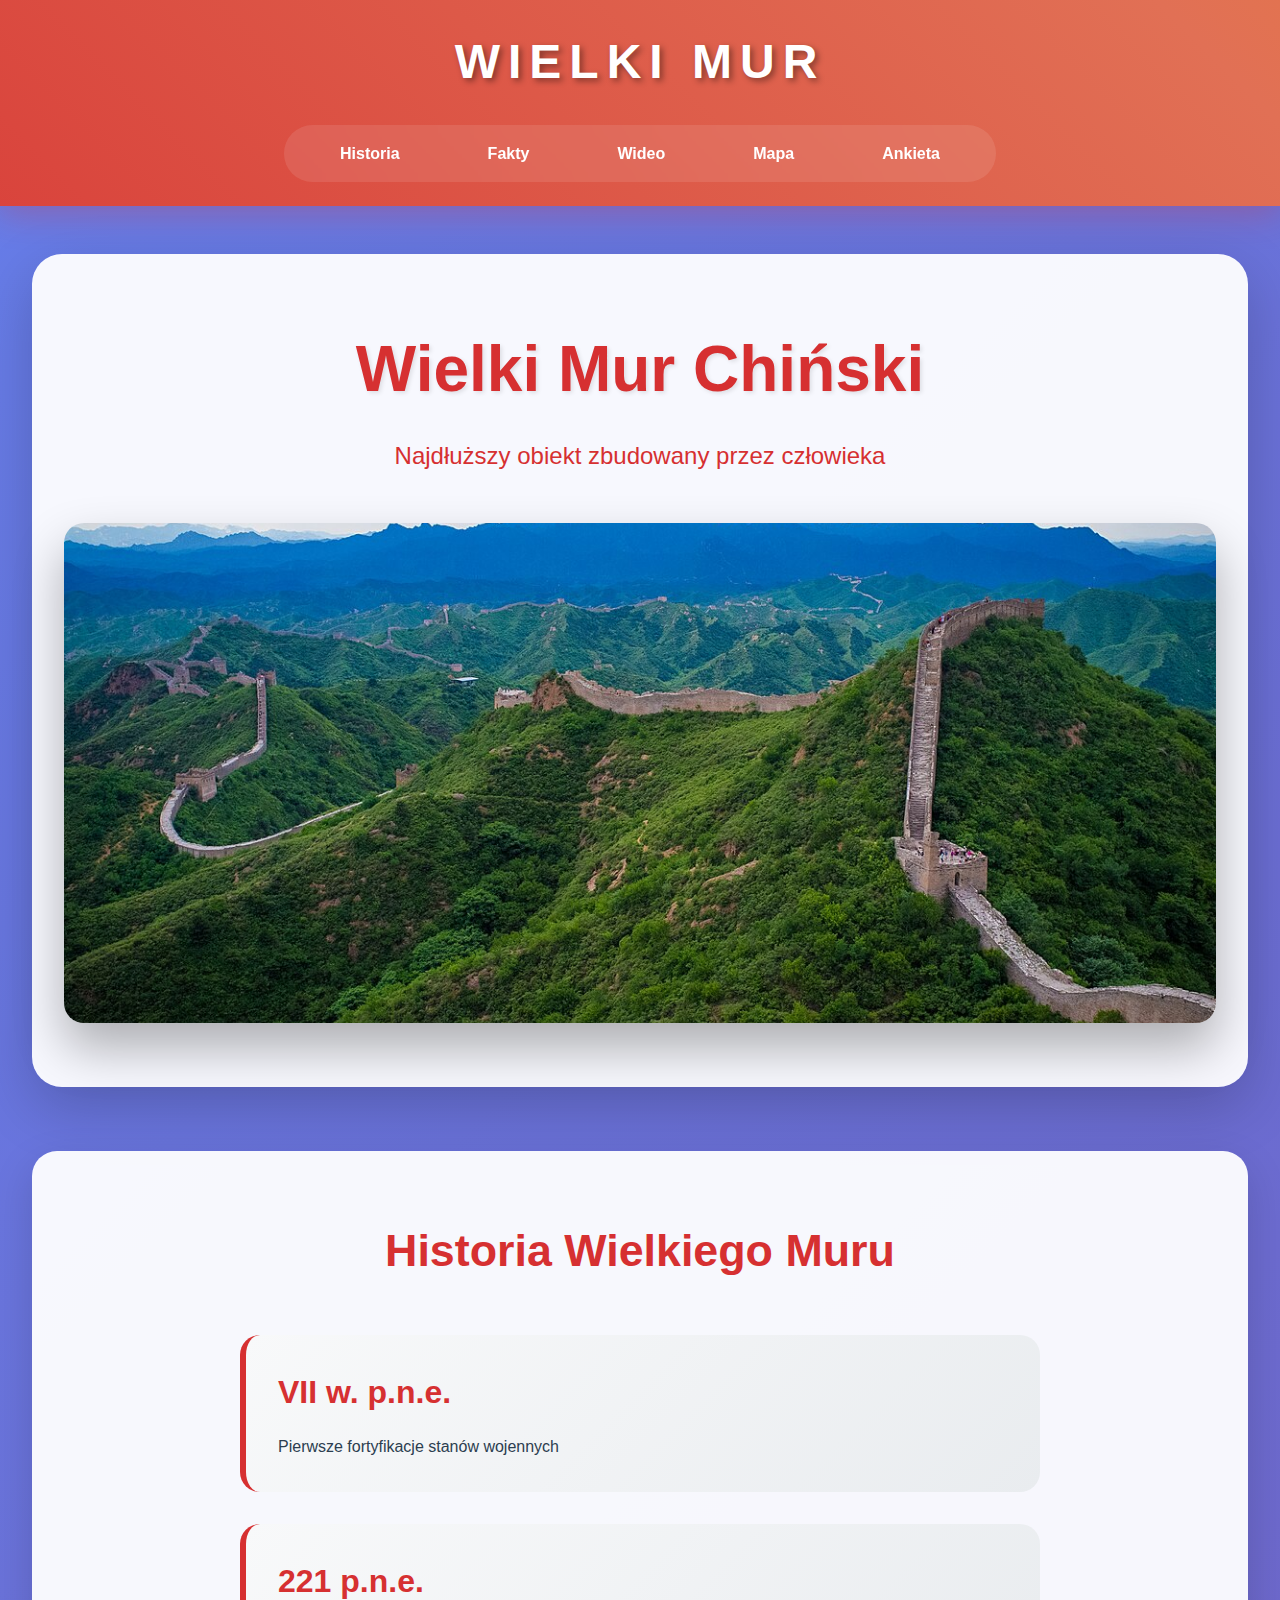
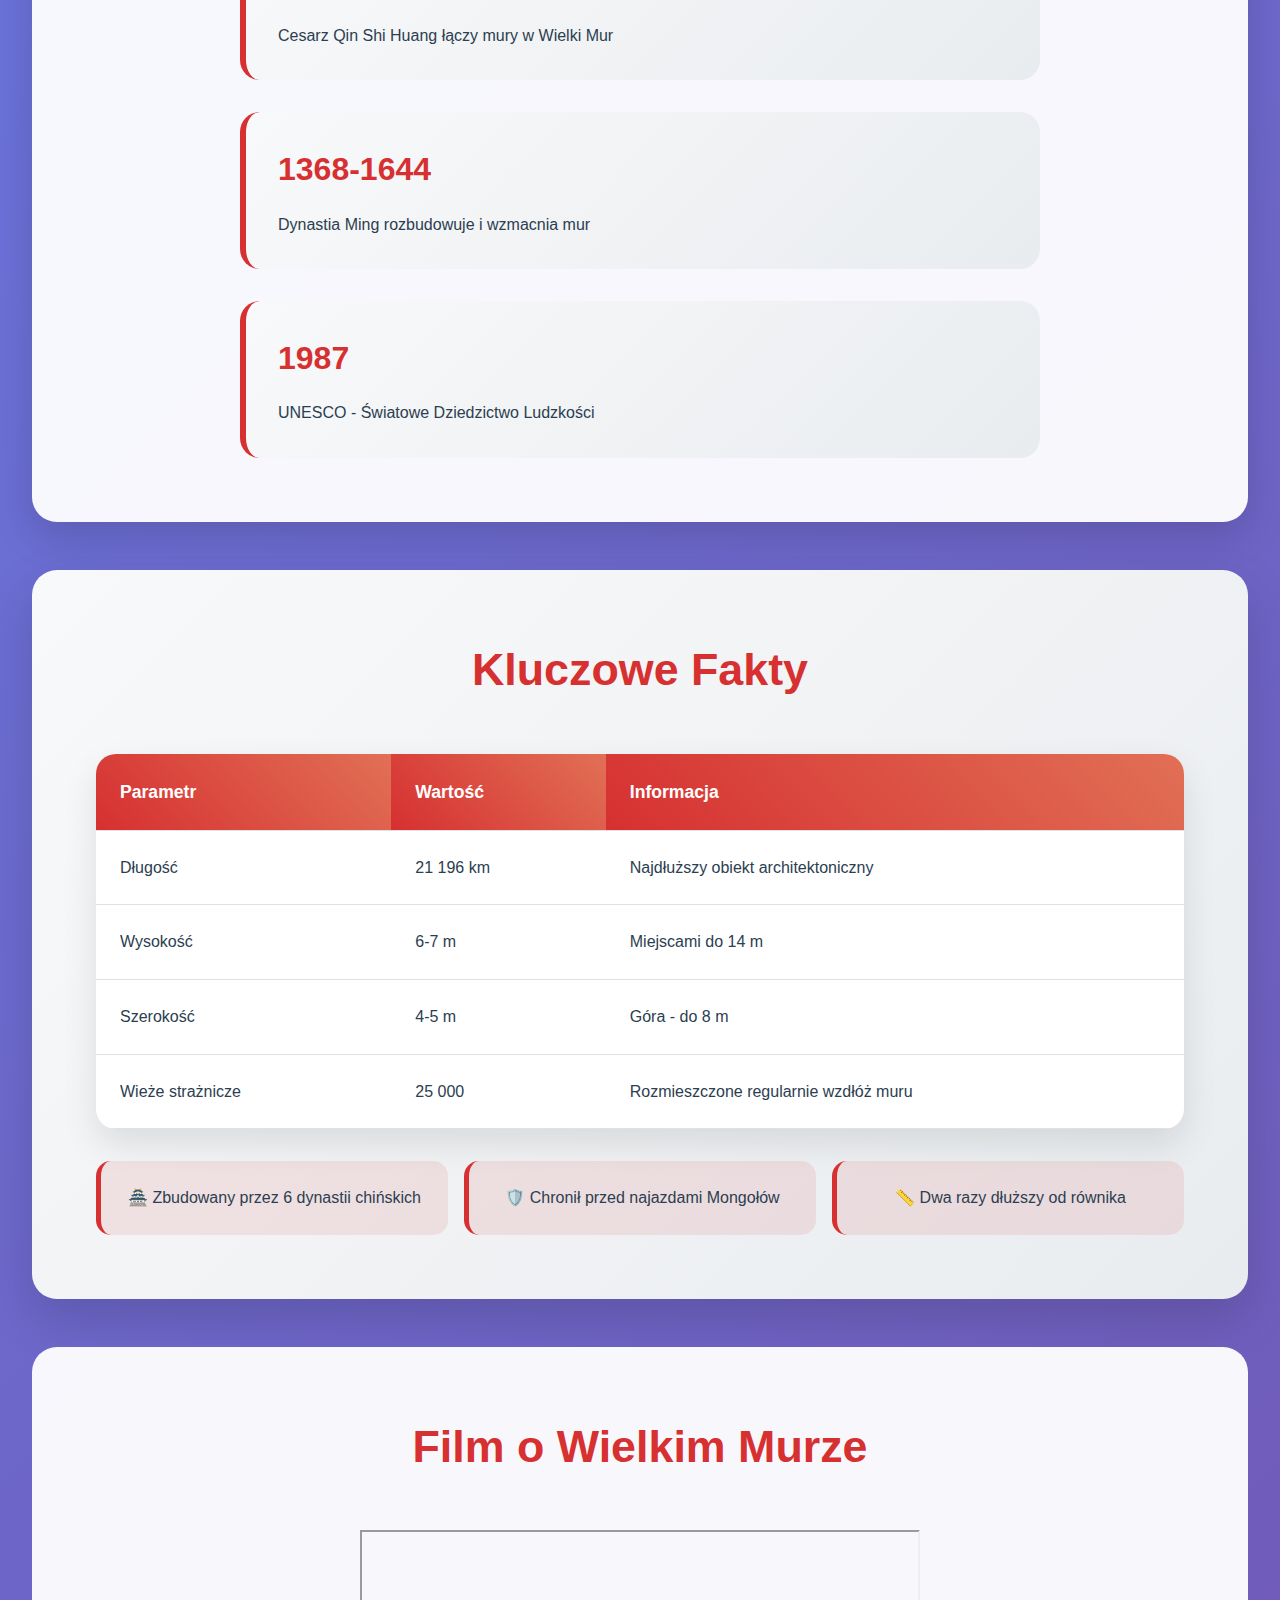
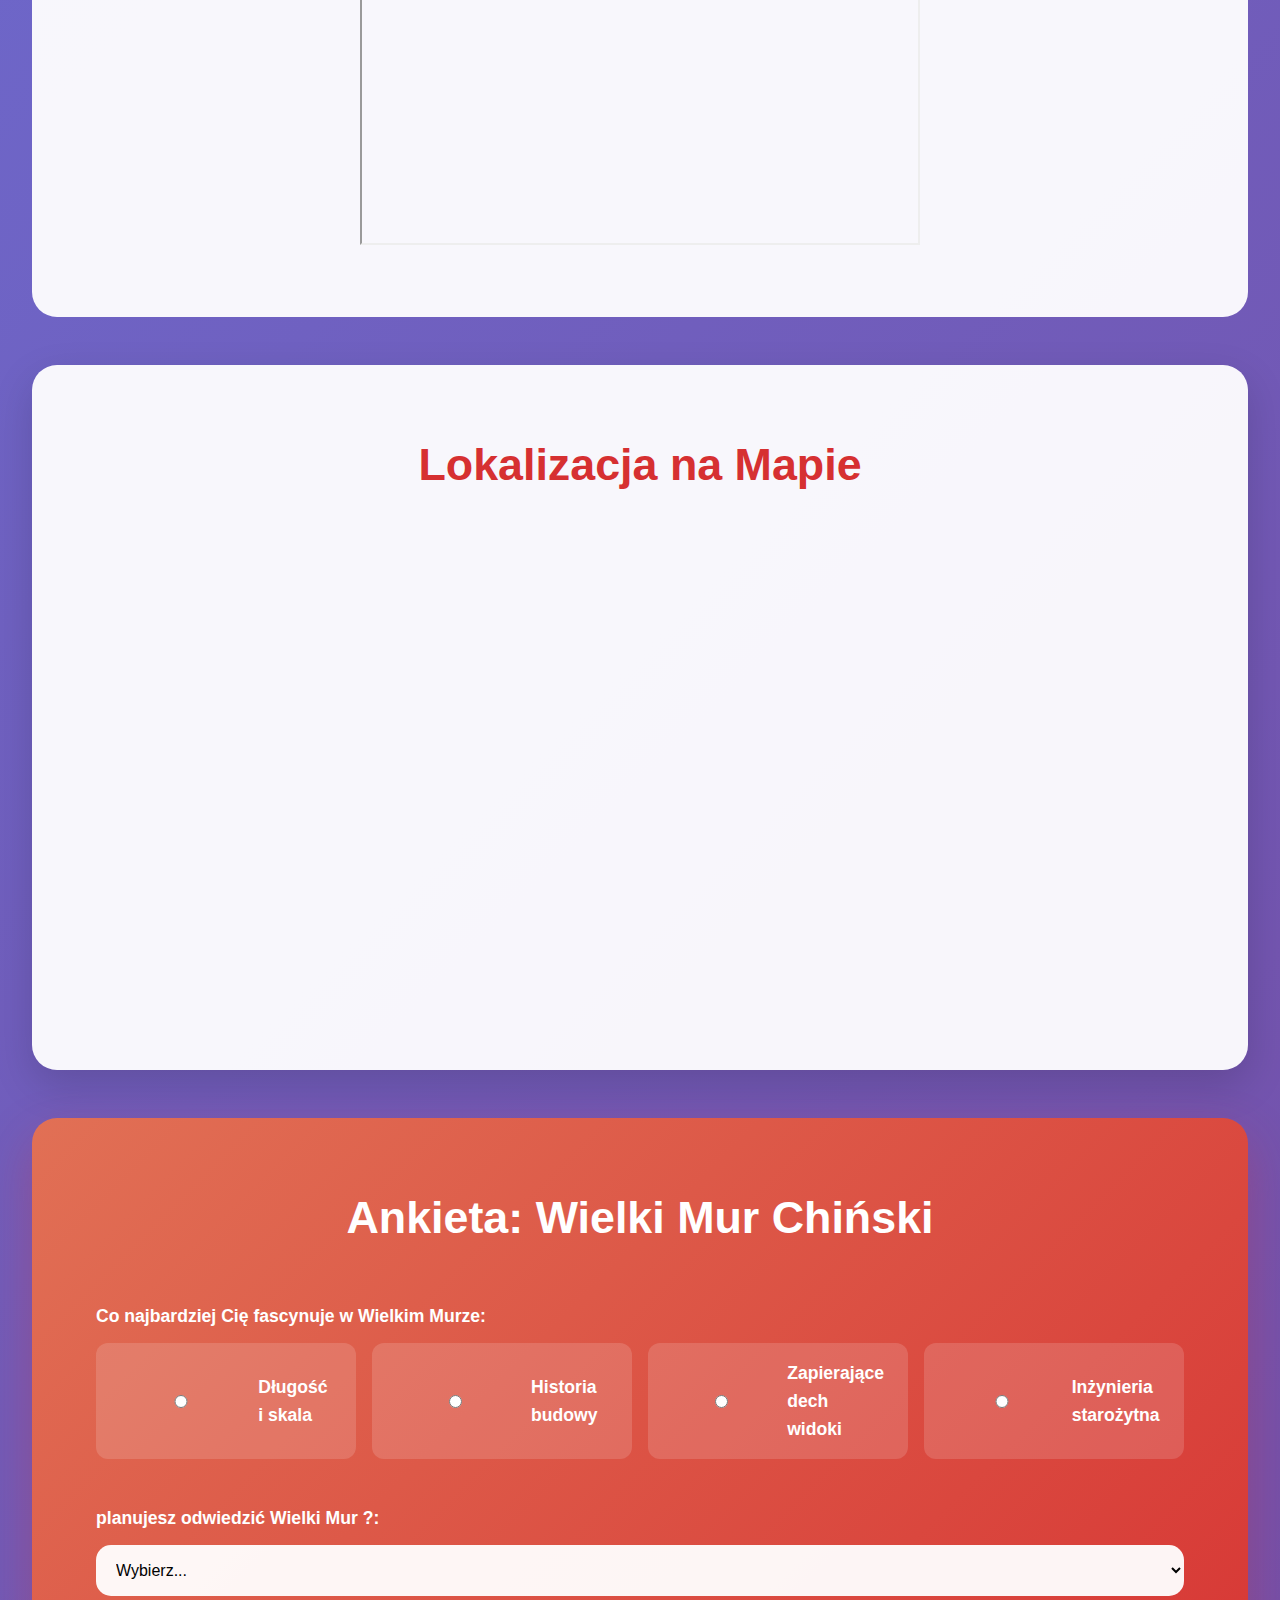
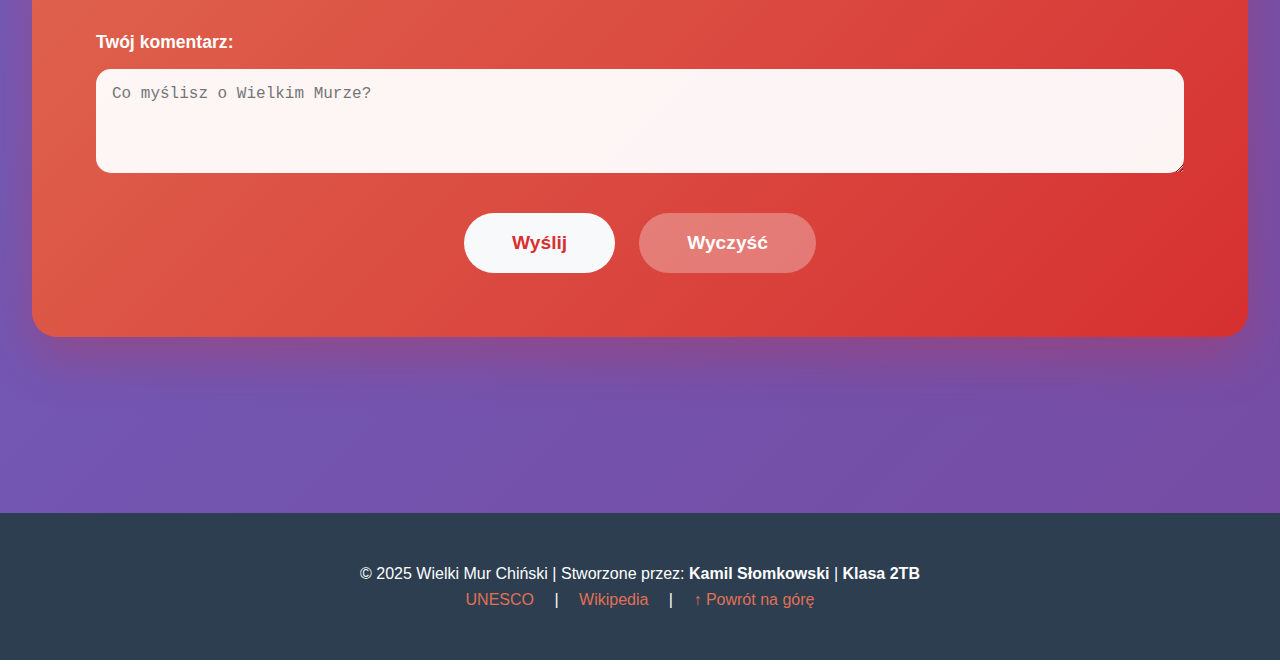
<file: index.html>
<!DOCTYPE html>
<html lang="pl">
<head>
    <meta charset="UTF-8">
    <meta name="viewport" content="width=device-width, initial-scale=1.0">
    <meta name="author" content="Kamil Słomkowski">
    <meta name="keywords" content="Mur chiński, historia muru chińskiego">
    <meta name="description" content="informacje o murze Chińskim">
    <title>Wielki Mur Chiński</title>
    <link rel="stylesheet" href="style.css">
</head>
<body>
    <header class="header" id="top">
        <div class="logo-container">
            <div class="logo">
                <span class="logo-cudow">Wielki Mur</span>
            </div>
        </div>

        <nav class="menu">
            <ul>
                <li><a href="#historia">Historia</a></li>
                <li><a href="#fakty">Fakty</a></li>
                <li><a href="#wideo">Wideo</a></li>
                <li><a href="#mapa">Mapa</a></li>
                <li><a href="#ankieta">Ankieta</a></li>
            </ul>
        </nav>
    </header>

    <main class="main">
        <section class="section1">
            <h1>Wielki Mur Chiński</h1>
            <p class="paragraf1">Najdłuższy obiekt zbudowany przez człowieka</p>
            <div class="gallery">
                <div class="slide active">
                    <img src="foto/mur1.jpg" alt="Wielki Mur">
                </div>
                <div class="slide">
                    <img src="foto/mur2.jpg" alt="Wielki Mur">
                </div>
                <div class="slide">
                    <img src="foto/mur3.jpg" alt="Wielki Mur">
                </div>
                <div class="slide">
                    <img src="foto/mur4.jpg" alt="Wielki Mur">
                </div>
            </div>
        </section>

        <section id="historia" class="historia">
            <h2>Historia Wielkiego Muru</h2>
            <div class="oś-czasu">
                <div class="wydarzenia">
                    <span class="rok">VII w. p.n.e.</span>
                    <p>Pierwsze fortyfikacje stanów wojennych</p>
                </div>
                <div class="wydarzenia">
                    <span class="rok">221 p.n.e.</span>
                    <p>Cesarz Qin Shi Huang łączy mury w Wielki Mur</p>
                </div>
                <div class="wydarzenia">
                    <span class="rok">1368-1644</span>
                    <p>Dynastia Ming rozbudowuje i wzmacnia mur</p>
                </div>
                <div class="wydarzenia">
                    <span class="rok">1987</span>
                    <p>UNESCO - Światowe Dziedzictwo Ludzkości</p>
                </div>
            </div>
        </section>

        <section id="fakty" class="tabela">
            <h2>Kluczowe Fakty</h2>
            <table>
                <thead>
                    <tr>
                        <th>Parametr</th>
                        <th>Wartość</th>
                        <th>Informacja</th>
                    </tr>
                </thead>
                <tbody>
                    <tr>
                        <td>Długość</td>
                        <td>21 196 km</td>
                        <td>Najdłuższy obiekt architektoniczny</td>
                    </tr>
                    <tr>
                        <td>Wysokość</td>
                        <td>6-7 m</td>
                        <td>Miejscami do 14 m</td>
                    </tr>
                    <tr>
                        <td>Szerokość</td>
                        <td>4-5 m</td>
                        <td>Góra - do 8 m</td>
                    </tr>
                    <tr>
                        <td>Wieże strażnicze</td>
                        <td>25 000</td>
                        <td>Rozmieszczone regularnie wzdłóż muru</td>
                    </tr>
                </tbody>
            </table>
            
            <ul class="lista">
                <li>🏯 Zbudowany przez 6 dynastii chińskich</li>
                <li>🛡️ Chronił przed najazdami Mongołów</li>
                <li>📏 Dwa razy dłuższy od równika</li>
            </ul>
        </section>

        
        <section id="wideo" class="media">
            <h2>Film o Wielkim Murze</h2>
            <iframe width="560" height="315" src="https://www.youtube.com/embed/LkNE7TeyXhg?si=YojPOjMlwr-fgNXJ" 
            title="YouTube video player" allow="accelerometer; autoplay; clipboard-write; encrypted-media; gyroscope; picture-in-picture; web-share" 
            referrerpolicy="strict-origin-when-cross-origin" allowfullscreen></iframe>
        </section>

        <section id="mapa" class="map">
            <h2>Lokalizacja na Mapie</h2>
            <iframe 
                src="https://www.google.com/maps/embed?pb=!1m18!1m12!1m3!1d3034705.114228026!2d105.61481515!3d40.35915685!2m3!1f0!2f0!3f0!3m2!1i1024!2i768!4f13.1!3m3!1m2!1s0x35fc968d396b7d9d%3A0x21a99f6f7d2f8c3b!2sWielki%20Mur%20Chi%C5%84ski!5e0!3m2!1spl!2spl!4v1630000000000" 
                width="1000" 
                height="450" 
                style="border:0;" 
                allowfullscreen="" 
                loading="lazy">
            </iframe>
        </section>

        <section id="ankieta" class="formularz">
            <h2>Ankieta: Wielki Mur Chiński</h2>
            <form id="wall-survey">
                <div class="form-group">
                    <label>Co najbardziej Cię fascynuje w Wielkim Murze:</label>
                    <div class="radio">
                        <label><input type="radio" name="fascination" value="dlugosc" required> Długość i skala</label>
                        <label><input type="radio" name="fascination" value="historia"> Historia budowy</label>
                        <label><input type="radio" name="fascination" value="widoki"> Zapierające dech widoki</label>
                        <label><input type="radio" name="fascination" value="inzynieria"> Inżynieria starożytna</label>
                    </div>
                </div>
                
                <div class="form-group">
                    <label for="visit-plan">planujesz odwiedzić Wielki Mur ?:</label>
                    <select id="visit-plan" name="visit-plan">
                        <option value="">Wybierz...</option>
                        <option value="rok">W tym roku</option>
                        <option value="5lat">W ciągu 5 lat</option>
                        <option value="kiedys">Kiedyś w przyszłości</option>
                        <option value="nie">Nie planuję</option>
                    </select>
                </div>
                
                <div class="form-group">
                    <label for="comment">Twój komentarz:</label>
                    <textarea id="comment" name="comment" rows="4" placeholder="Co myślisz o Wielkim Murze?"></textarea>
                </div>
                
                <div class="form-buttons">
                    <button type="submit">Wyślij</button>
                    <button type="reset">Wyczyść</button>
                </div>
            </form>
        </section>
    </main>

    <footer class="footer">
        <p>&copy; 2025 Wielki Mur Chiński | Stworzone przez: <strong>Kamil Słomkowski</strong> | <strong>Klasa 2TB</strong></p>
        <p>
            <a href="https://whc.unesco.org/en/list/438/" target="_blank" rel="noopener">UNESCO</a> | 
            <a href="https://pl.wikipedia.org/wiki/Wielki_Mur_Chi%C5%84ski" target="_blank" rel="noopener">Wikipedia</a> | 
            <a href="#top">↑ Powrót na górę</a>
        </p>
    </footer>

    <script>
        let currentHeroSlide = 0;
        const heroSlides = document.querySelectorAll('.slide');
        
        function nextHeroSlide() {
            heroSlides[currentHeroSlide].classList.remove('active');
            currentHeroSlide = (currentHeroSlide + 1) % heroSlides.length;
            heroSlides[currentHeroSlide].classList.add('active');
        }
        
        setInterval(nextHeroSlide, 5000);
        heroSlides[0].classList.add('active');
        
        document.getElementById('wall-survey').addEventListener('submit', (e) => {
            e.preventDefault();
            alert('Dziękujemy za wypełnienie ankiety o Wielkim Murze Chińskim!');
        });
        
        document.querySelectorAll('a[href^="#"]').forEach(anchor => {
            anchor.addEventListener('click', function (e) {
                e.preventDefault();
                const target = document.querySelector(this.getAttribute('href'));
                if (target) {
                    target.scrollIntoView({ behavior: 'smooth', block: 'start' });
                }
            });
        });
    </script>
</body>
</html>
</file>
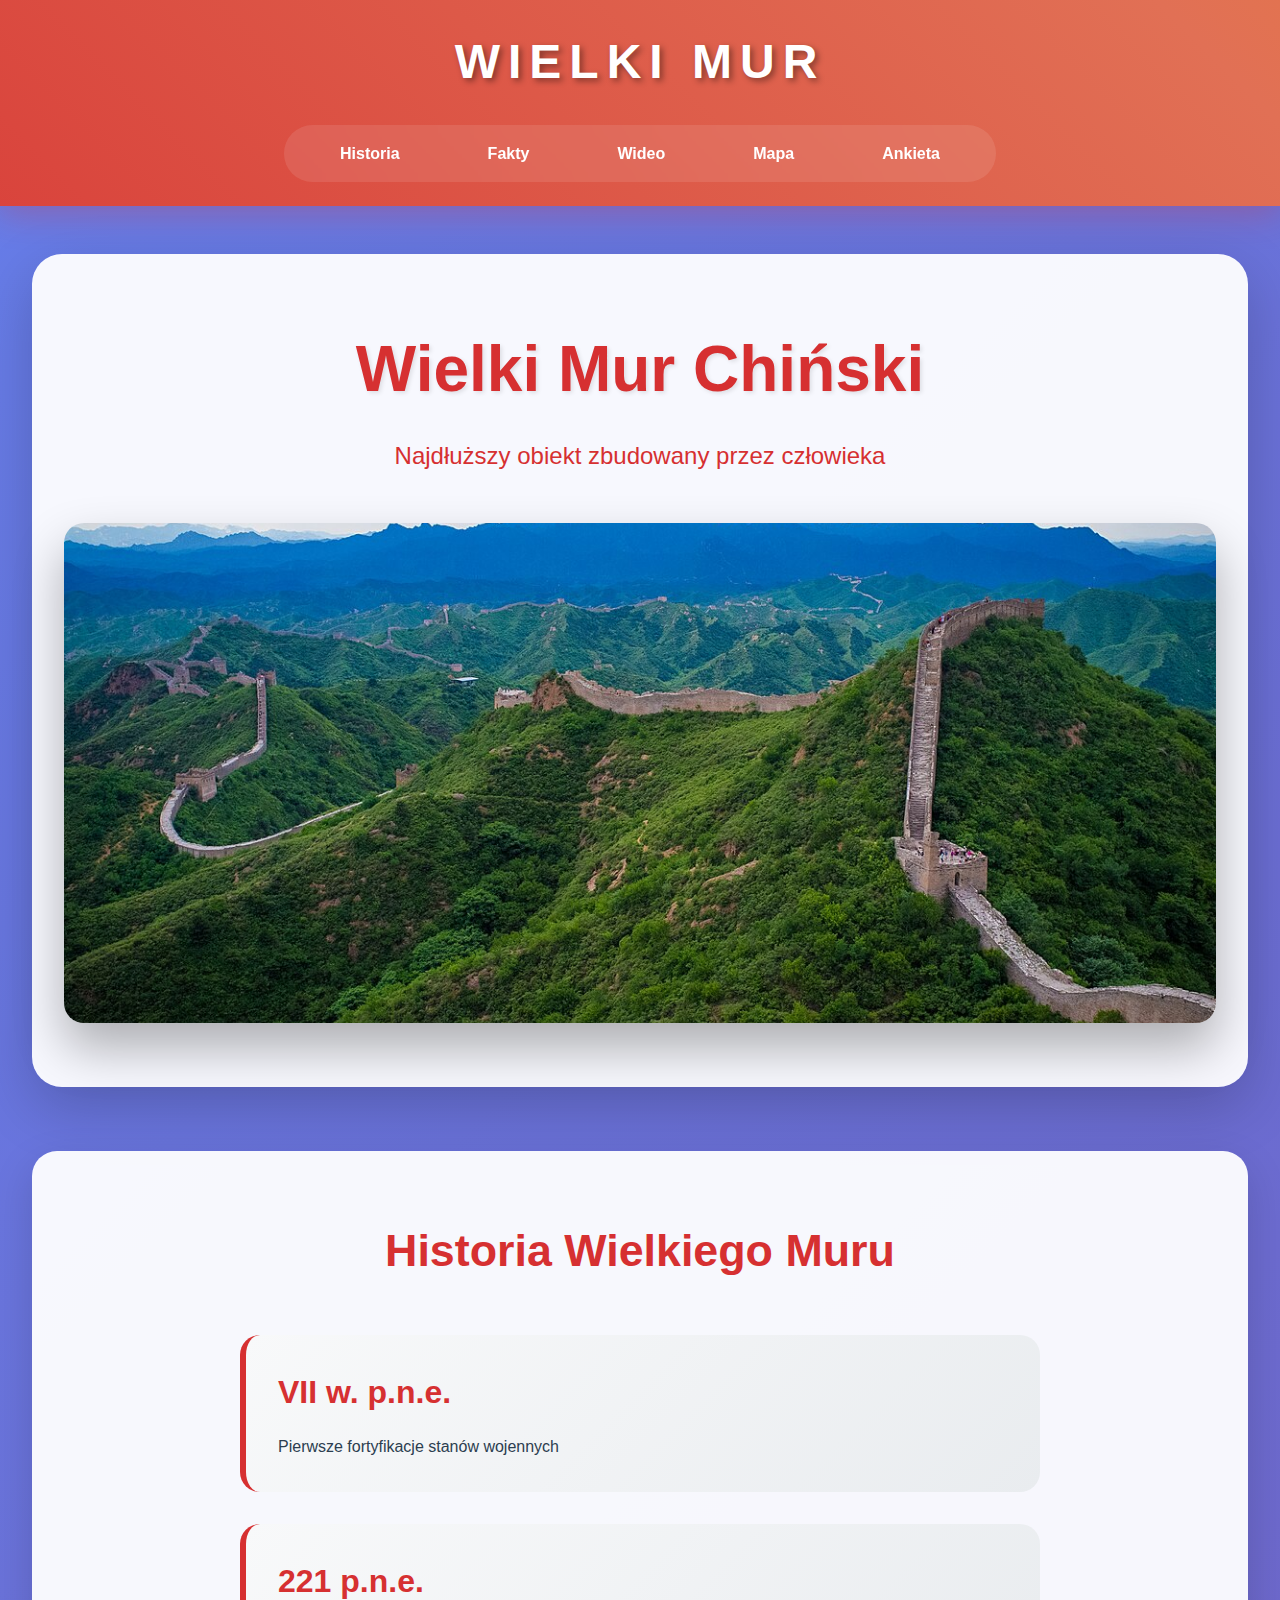
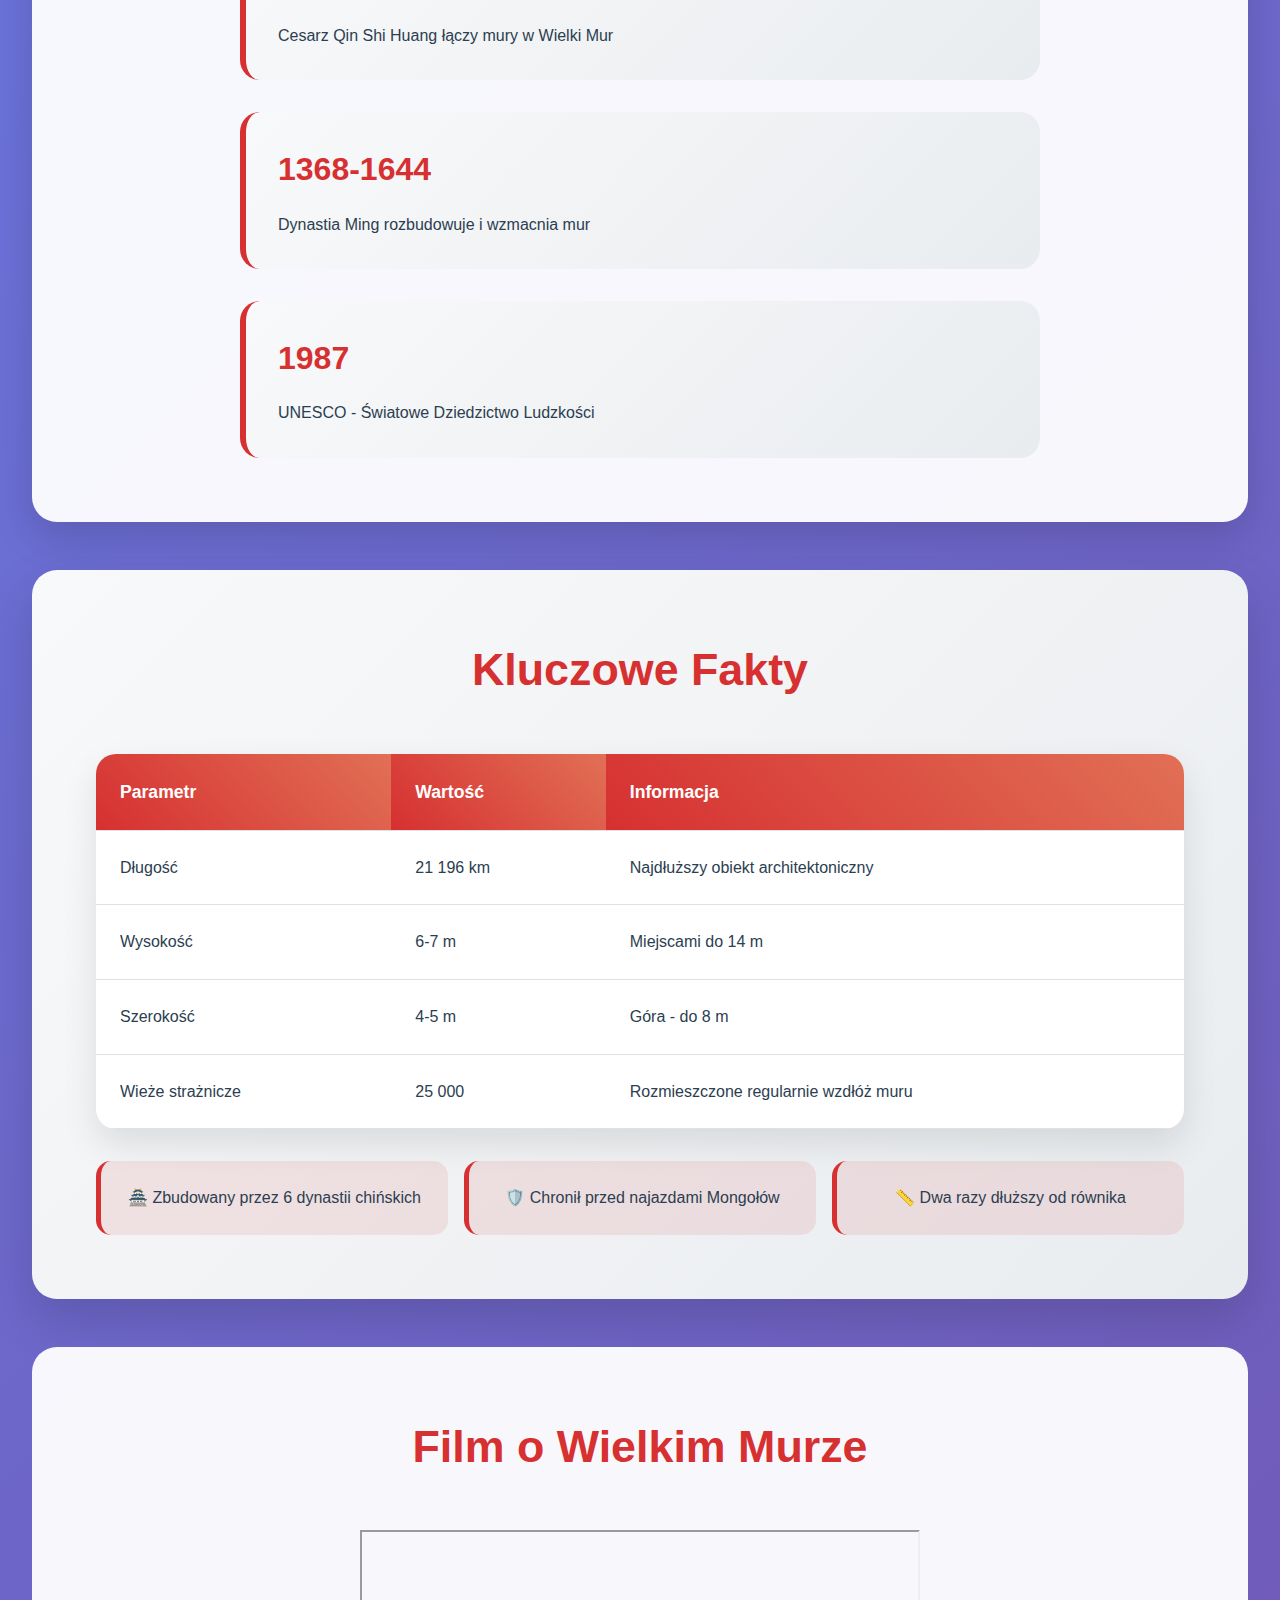
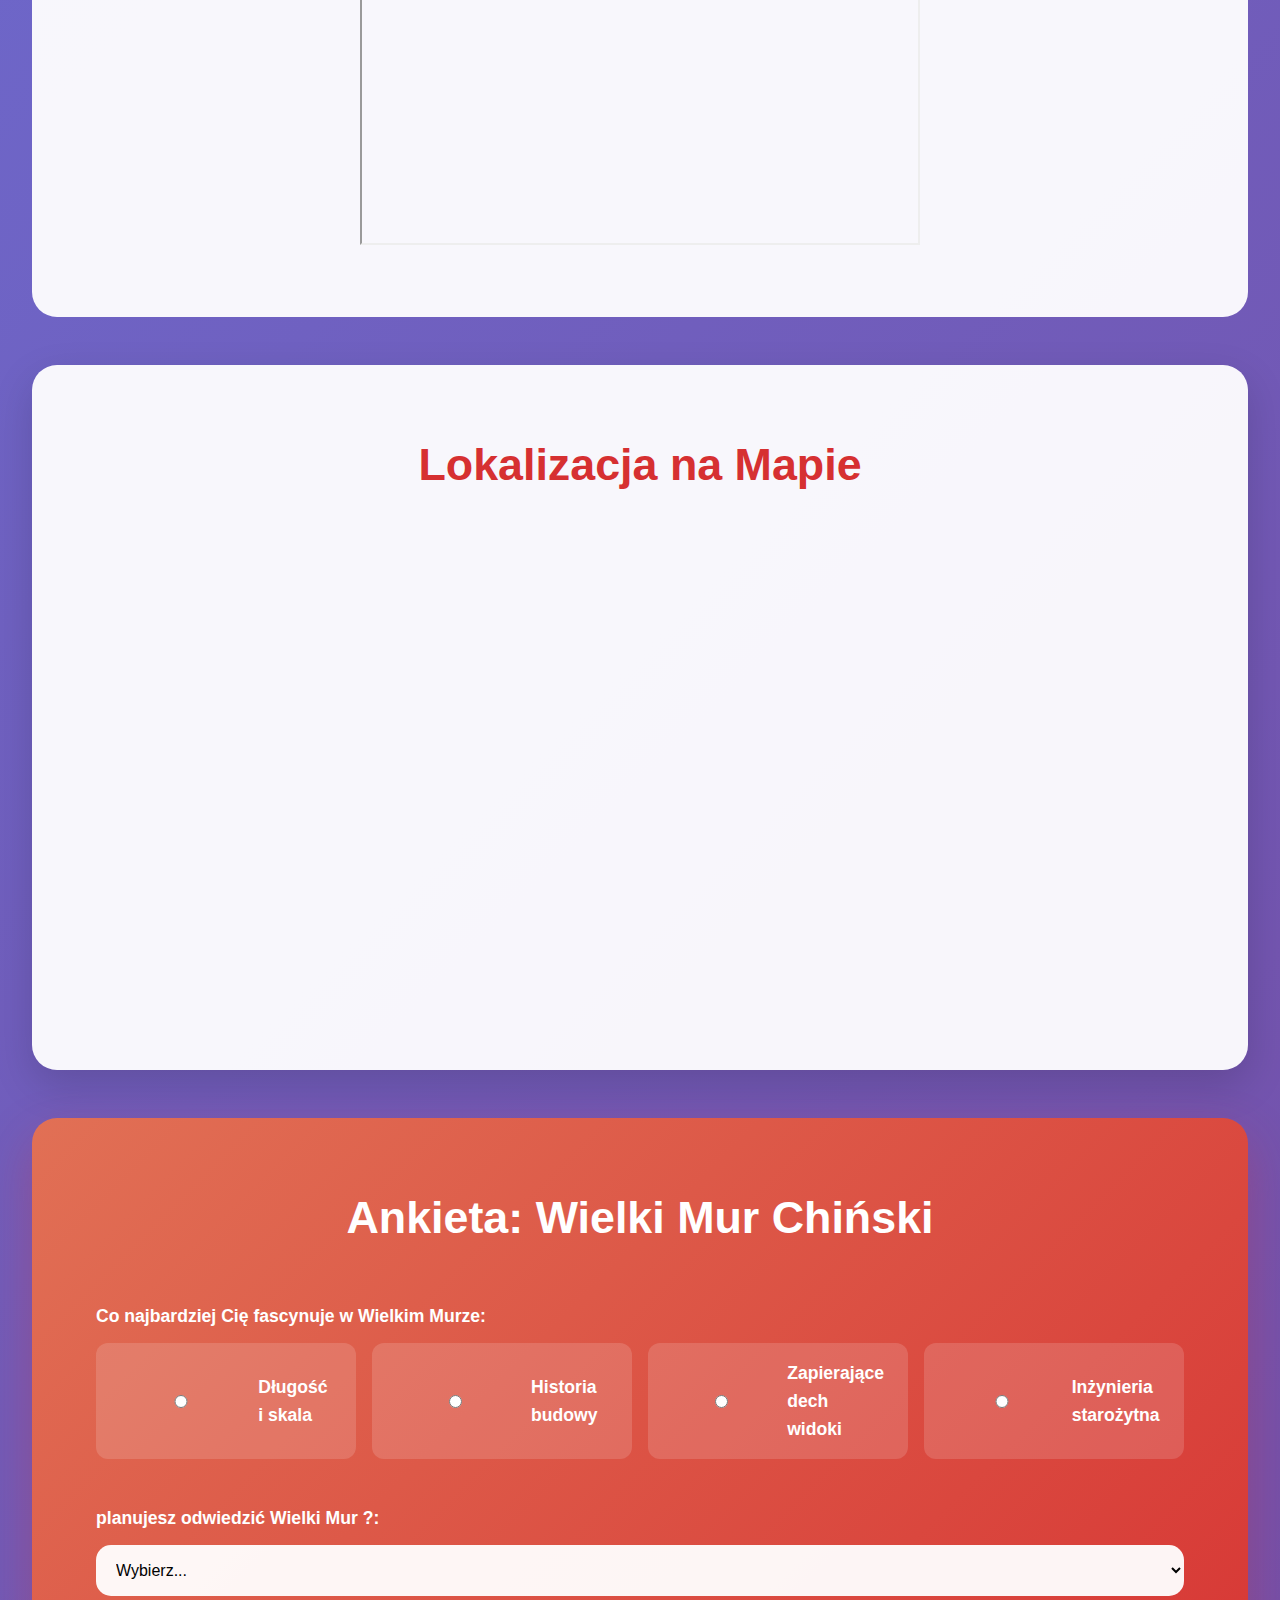
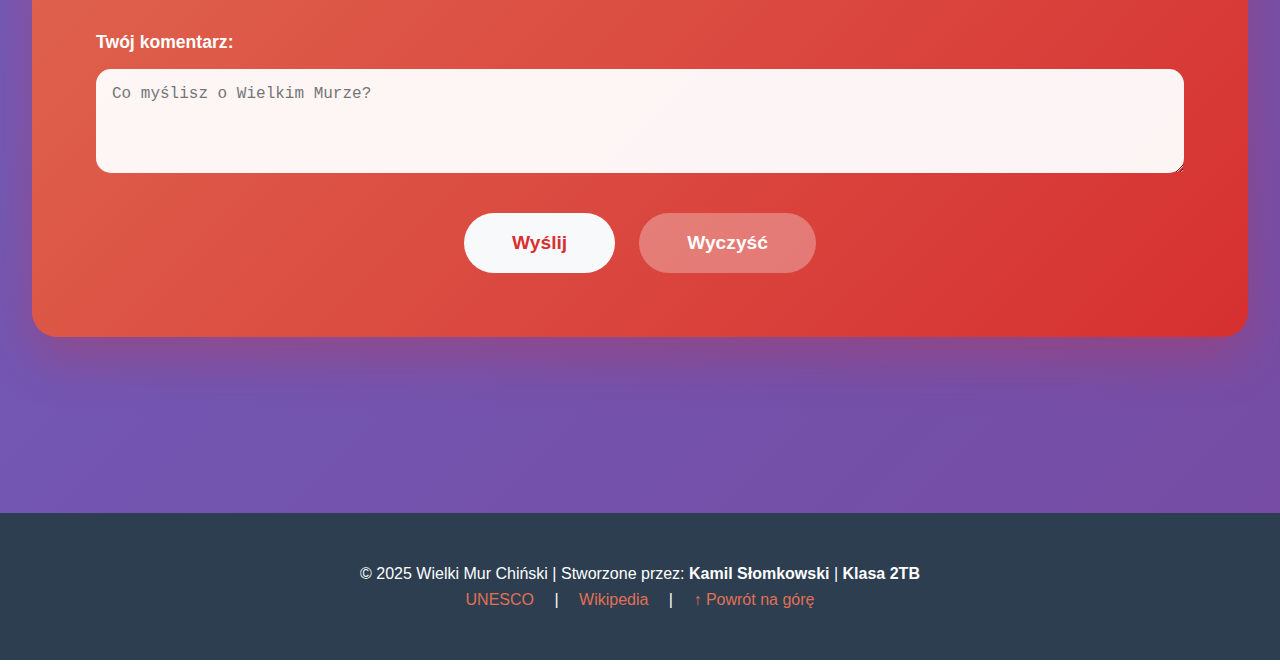
<file: cudy.html>
<!DOCTYPE html>
<html lang="pl">
<head>
    <meta charset="UTF-8">
    <meta name="viewport" content="width=device-width, initial-scale=1.0">
    <meta name="author" content="Kamil Słomkowski">
    <title>Wielki Mur Chiński</title>
    <link rel="stylesheet" href="style.css">
</head>
<body>
    <header class="header" id="top">
        <div class="logo-container">
            <div class="logo">
                <span class="logo-cudow">Wielki Mur</span>
            </div>
        </div>

        <nav class="menu">
            <ul>
                <li><a href="#historia">Historia</a></li>
                <li><a href="#fakty">Fakty</a></li>
                <li><a href="#wideo">Wideo</a></li>
                <li><a href="#mapa">Mapa</a></li>
                <li><a href="#ankieta">Ankieta</a></li>
            </ul>
        </nav>
    </header>

    <main class="main">
        <section class="section1">
            <h1>Wielki Mur Chiński</h1>
            <p class="paragraf1">Najdłuższy obiekt zbudowany przez człowieka</p>
            <div class="gallery">
                <div class="slide active">
                    <img src="foto/mur1.jpg" alt="Wielki Mur">
                </div>
                <div class="slide">
                    <img src="foto/mur2.jpg" alt="Wielki Mur">
                </div>
                <div class="slide">
                    <img src="foto/mur3.jpg" alt="Wielki Mur">
                </div>
                <div class="slide">
                    <img src="foto/mur4.jpg" alt="Wielki Mur">
                </div>
            </div>
        </section>

        <section id="historia" class="historia">
            <h2>Historia Wielkiego Muru</h2>
            <div class="oś-czasu">
                <div class="wydarzenia">
                    <span class="rok">VII w. p.n.e.</span>
                    <p>Pierwsze fortyfikacje stanów wojennych</p>
                </div>
                <div class="wydarzenia">
                    <span class="rok">221 p.n.e.</span>
                    <p>Cesarz Qin Shi Huang łączy mury w Wielki Mur</p>
                </div>
                <div class="wydarzenia">
                    <span class="rok">1368-1644</span>
                    <p>Dynastia Ming rozbudowuje i wzmacnia mur</p>
                </div>
                <div class="wydarzenia">
                    <span class="rok">1987</span>
                    <p>UNESCO - Światowe Dziedzictwo Ludzkości</p>
                </div>
            </div>
        </section>

        <section id="fakty" class="tabela">
            <h2>Kluczowe Fakty</h2>
            <table>
                <thead>
                    <tr>
                        <th>Parametr</th>
                        <th>Wartość</th>
                        <th>Informacja</th>
                    </tr>
                </thead>
                <tbody>
                    <tr>
                        <td>Długość</td>
                        <td>21 196 km</td>
                        <td>Najdłuższy obiekt architektoniczny</td>
                    </tr>
                    <tr>
                        <td>Wysokość</td>
                        <td>6-7 m</td>
                        <td>Miejscami do 14 m</td>
                    </tr>
                    <tr>
                        <td>Szerokość</td>
                        <td>4-5 m</td>
                        <td>Góra - do 8 m</td>
                    </tr>
                    <tr>
                        <td>Wieże strażnicze</td>
                        <td>25 000</td>
                        <td>Rozmieszczone regularnie wzdłóż muru</td>
                    </tr>
                </tbody>
            </table>
            
            <ul class="lista">
                <li>🏯 Zbudowany przez 6 dynastii chińskich</li>
                <li>🛡️ Chronił przed najazdami Mongołów</li>
                <li>📏 Dwa razy dłuższy od równika</li>
            </ul>
        </section>

        
        <section id="wideo" class="media">
            <h2>Film o Wielkim Murze</h2>
            <iframe width="560" height="315" src="https://www.youtube.com/embed/LkNE7TeyXhg?si=YojPOjMlwr-fgNXJ" 
            title="YouTube video player" allow="accelerometer; autoplay; clipboard-write; encrypted-media; gyroscope; picture-in-picture; web-share" 
            referrerpolicy="strict-origin-when-cross-origin" allowfullscreen></iframe>
        </section>

        <section id="mapa" class="map">
            <h2>Lokalizacja na Mapie</h2>
            <iframe 
                src="https://www.google.com/maps/embed?pb=!1m18!1m12!1m3!1d3034705.114228026!2d105.61481515!3d40.35915685!2m3!1f0!2f0!3f0!3m2!1i1024!2i768!4f13.1!3m3!1m2!1s0x35fc968d396b7d9d%3A0x21a99f6f7d2f8c3b!2sWielki%20Mur%20Chi%C5%84ski!5e0!3m2!1spl!2spl!4v1630000000000" 
                width="1000" 
                height="450" 
                style="border:0;" 
                allowfullscreen="" 
                loading="lazy">
            </iframe>
        </section>

        <section id="ankieta" class="formularz">
            <h2>Ankieta: Wielki Mur Chiński</h2>
            <form id="wall-survey">
                <div class="form-group">
                    <label>Co najbardziej Cię fascynuje w Wielkim Murze:</label>
                    <div class="radio">
                        <label><input type="radio" name="fascination" value="dlugosc" required> Długość i skala</label>
                        <label><input type="radio" name="fascination" value="historia"> Historia budowy</label>
                        <label><input type="radio" name="fascination" value="widoki"> Zapierające dech widoki</label>
                        <label><input type="radio" name="fascination" value="inzynieria"> Inżynieria starożytna</label>
                    </div>
                </div>
                
                <div class="form-group">
                    <label for="visit-plan">planujesz odwiedzić Wielki Mur ?:</label>
                    <select id="visit-plan" name="visit-plan">
                        <option value="">Wybierz...</option>
                        <option value="rok">W tym roku</option>
                        <option value="5lat">W ciągu 5 lat</option>
                        <option value="kiedys">Kiedyś w przyszłości</option>
                        <option value="nie">Nie planuję</option>
                    </select>
                </div>
                
                <div class="form-group">
                    <label for="comment">Twój komentarz:</label>
                    <textarea id="comment" name="comment" rows="4" placeholder="Co myślisz o Wielkim Murze?"></textarea>
                </div>
                
                <div class="form-buttons">
                    <button type="submit">Wyślij</button>
                    <button type="reset">Wyczyść</button>
                </div>
            </form>
        </section>
    </main>

    <footer class="footer">
        <p>&copy; 2025 Wielki Mur Chiński | Stworzone przez: <strong>Kamil Słomkowski</strong> | <strong>Klasa 2TB</strong></p>
        <p>
            <a href="https://whc.unesco.org/en/list/438/" target="_blank" rel="noopener">UNESCO</a> | 
            <a href="https://pl.wikipedia.org/wiki/Wielki_Mur_Chi%C5%84ski" target="_blank" rel="noopener">Wikipedia</a> | 
            <a href="#top">↑ Powrót na górę</a>
        </p>
    </footer>

    <script>
        let currentHeroSlide = 0;
        const heroSlides = document.querySelectorAll('.slide');
        
        function nextHeroSlide() {
            heroSlides[currentHeroSlide].classList.remove('active');
            currentHeroSlide = (currentHeroSlide + 1) % heroSlides.length;
            heroSlides[currentHeroSlide].classList.add('active');
        }
        
        setInterval(nextHeroSlide, 5000);
        heroSlides[0].classList.add('active');
        
        document.getElementById('wall-survey').addEventListener('submit', (e) => {
            e.preventDefault();
            alert('Dziękujemy za wypełnienie ankiety o Wielkim Murze Chińskim!');
        });
        
        document.querySelectorAll('a[href^="#"]').forEach(anchor => {
            anchor.addEventListener('click', function (e) {
                e.preventDefault();
                const target = document.querySelector(this.getAttribute('href'));
                if (target) {
                    target.scrollIntoView({ behavior: 'smooth', block: 'start' });
                }
            });
        });
    </script>
</body>
</html>
</file>
<file: style.css>
* {
    margin: 0;
    padding: 0;
    box-sizing: border-box;
}
body {
    font-family: 'Arial', sans-serif;
    line-height: 1.6;
    color: #2c3e50;
    overflow-x: hidden;
    background: linear-gradient(135deg, #667eea 0%, #764ba2 100%);
}
.header {
    position: relative;
    background: linear-gradient(45deg, #d63031, #e17055, #f39c12, #1e90ff);
    background-size: 400% 400%;
    animation: gradientShift 12s ease infinite;
    padding: 1.5rem 2rem;
    box-shadow: 0 8px 32px rgba(214, 48, 49, 0.3);
}
@keyframes gradientShift {
    0% { background-position: 0% 50%; }
    50% { background-position: 100% 50%; }
    100% { background-position: 0% 50%; }
}
.logo-container {
    display: flex;
    justify-content: center;
    align-items: center;
}
.logo {
    font-size: 2.8rem;
    font-weight: bold;
    color: white;
    text-shadow: 3px 3px 6px rgba(0,0,0,0.4);
    animation: logoPulse 2.5s ease-in-out infinite alternate;
}
.logo-cudow {
    color: #fff;
    font-size: 3rem;
    text-transform: uppercase;
    letter-spacing: 8px;
    margin-top: -10px;
}
@keyframes logoPulse {
    from { transform: scale(1); }
    to { transform: scale(1.08); }
}
@keyframes rotateWall {
    from { transform: rotate(0deg); }
    to { transform: rotate(360deg); }
}
.menu {
    display: flex;
    justify-content: center;
    margin-top: 1.5rem;
}
.menu ul {
    display: flex;
    list-style: none;
    gap: 2.5rem;
    background: rgba(255,255,255,0.1);
    padding: 1rem 2rem;
    border-radius: 50px;
    backdrop-filter: blur(10px);
}
.menu a {
    color: white;
    text-decoration: none;
    padding: 0.8rem 1.5rem;
    border-radius: 25px;
    transition: all 0.4s ease;
    font-weight: 600;
    position: relative;
}
.menu a:hover {
    background: rgba(255,255,255,0.3);
    transform: translateY(-3px);
    box-shadow: 0 10px 25px rgba(0,0,0,0.2);
}
.main {
    max-width: 1400px;
    margin: auto;
    padding: 3rem 2rem;
}
.section1 {
    text-align: center;
    background: rgba(255,255,255,0.95);
    padding: 4rem 2rem;
    border-radius: 30px;
    margin-bottom: 4rem;
    box-shadow: 0 20px 60px rgba(0,0,0,0.2);
}

.section1 h1 {
    font-size: 4rem;
    color: #d63031;
    margin-bottom: 1rem;
    text-shadow: 2px 2px 4px rgba(0,0,0,0.1);
}

.paragraf1 {
    font-size: 1.5rem;
    color: #d63031;
    margin-bottom: 3rem;
}

.gallery {
    position: relative;
    height: 500px;
    border-radius: 20px;
    overflow: hidden;
    box-shadow: 0 25px 50px rgba(0,0,0,0.3);
}

.slide {
    position: absolute;
    top: 0;
    left: 0;
    width: 100%;
    height: 100%;
    opacity: 0;
    transition: opacity 1s ease;
}

.slide.active {
    opacity: 1;
}

.slide img {
    width: 100%;
    height: 100%;
    object-fit: cover;
}

.historia {
    background: rgba(255,255,255,0.95);
    padding: 4rem;
    margin: 3rem 0;
    border-radius: 25px;
    box-shadow: 0 15px 40px rgba(0,0,0,0.15);
}

h2 {
    text-align: center;
    font-size: 2.8rem;
    color: #d63031;
    margin-bottom: 3rem;
}

.oś-czasu {
    display: flex;
    flex-direction: column;
    gap: 2rem;
    max-width: 800px;
    margin: 0 auto;
}

.wydarzenia {
    background: linear-gradient(135deg, #f8f9fa, #e9ecef);
    padding: 2rem;
    border-radius: 20px;
    border-left: 6px solid #d63031;
    transition: transform 0.3s ease;
}

.wydarzenia:hover {
    transform: translateX(20px);
}

.rok {
    display: block;
    font-size: 2rem;
    font-weight: bold;
    color: #d63031;
    margin-bottom: 1rem;
}

/* Tabela */
.tabela {
    background: linear-gradient(135deg, #f8f9fa 0%, #e9ecef 100%);
    padding: 4rem;
    border-radius: 25px;
    margin: 3rem 0;
    box-shadow: 0 20px 50px rgba(0,0,0,0.15);
    text-align: center;
}

table {
    width: 100%;
    border-collapse: collapse;
    margin: 2rem 0;
    background: white;
    border-radius: 20px;
    overflow: hidden;
    box-shadow: 0 15px 35px rgba(0,0,0,0.1);
}

th, td {
    padding: 1.5rem;
    text-align: left;
    border-bottom: 1px solid #dee2e6;
}

th {
    background: linear-gradient(45deg, #d63031, #e17055);
    color: white;
    font-weight: bold;
    font-size: 1.1rem;
}

.lista {
    display: grid;
    grid-template-columns: repeat(auto-fit, minmax(250px, 1fr));
    gap: 1rem;
    margin-top: 2rem;
    list-style: none;
}

.lista li {
    background: rgba(214, 48, 49, 0.1);
    padding: 1.5rem;
    border-radius: 15px;
    border-left: 5px solid #d63031;
    transition: all 0.3s ease;
}

.lista li:hover {
    background: rgba(214, 48, 49, 0.2);
    transform: translateY(-5px);
}

.media {
    text-align: center;
    background: rgba(255,255,255,0.95);
    color: #d63031;
    padding: 4rem;
    border-radius: 25px;
    margin: 3rem 0;
}

video {
    max-width: 100%;
    max-height: 500px;
    border-radius: 20px;
    box-shadow: 0 25px 50px rgba(0,0,0,0.4);
}

.map {
    background: rgba(255,255,255,0.95);
    padding: 4rem;
    border-radius: 25px;
    margin: 3rem 0;
    box-shadow: 0 15px 40px rgba(0,0,0,0.15);
    text-align: center;
}

.formularz {
    background: linear-gradient(135deg, #e17055 0%, #d63031 100%);
    color: white;
    padding: 4rem;
    border-radius: 25px;
    margin: 3rem 0;
    box-shadow: 0 20px 50px rgba(214, 48, 49, 0.3);
}
.formularz h2 {
    color: white;
}

.form-group {
    margin-bottom: 2rem;
}

label {
    display: block;
    margin-bottom: 0.8rem;
    font-weight: 600;
    font-size: 1.1rem;
}

input, select, textarea {
    width: 100%;
    padding: 1rem;
    border: none;
    border-radius: 15px;
    font-size: 1rem;
    background: rgba(255,255,255,0.95);
    transition: all 0.3s ease;
}

input:focus, select:focus, textarea:focus {
    outline: none;
    box-shadow: 0 0 0 3px rgba(255,255,255,0.3);
    transform: scale(1.02);
}

.radio {
    display: grid;
    grid-template-columns: repeat(auto-fit, minmax(250px, 1fr));
    gap: 1rem;
}

.radio label {
    display: flex;
    align-items: center;
    gap: 1rem;
    padding: 1rem 1.5rem;
    background: rgba(255,255,255,0.15);
    border-radius: 12px;
    cursor: pointer;
    transition: all 0.3s ease;
}

.radio label:hover {
    background: rgba(255,255,255,0.25);
    transform: translateX(10px);
}

.form-buttons {
    display: flex;
    gap: 1.5rem;
    justify-content: center;
    margin-top: 2rem;
}

button {
    padding: 1.2rem 3rem;
    border: none;
    border-radius: 30px;
    font-size: 1.2rem;
    font-weight: bold;
    cursor: pointer;
    transition: all 0.4s ease;
    min-width: 140px;
}

button[type="submit"] {
    background: #f8f9fa;
    color: #d63031;
}

button[type="submit"]:hover {
    background: white;
    transform: translateY(-3px);
    box-shadow: 0 15px 30px rgba(0,0,0,0.2);
}

button[type="reset"] {
    background: rgba(255,255,255,0.3);
    color: white;
}

button[type="reset"]:hover {
    background: rgba(255,255,255,0.5);
}
.footer {
    background: #2c3e50;
    color: white;
    text-align: center;
    padding: 3rem;
    margin-top: 5rem;
}

.footer a {
    color: #e17055;
    text-decoration: none;
    margin: 0 1rem;
}

.footer a:hover {
    color: #f39c12;
    text-decoration: underline;
}
@media screen and (max-width:1200px) {
    .main {
        width: 1200px;
        background-color: green;
    }
    .media {
        display: none;
    }
}

@media screen and (max-width:600px) {
    .main {width: 600px; background-color: #e17055;}
    iframe {width: 400px;}
    .menu {
        width: 200px;
        margin-left: 160px;
        font-size: small;  
    }
    .menu ul {
        justify-content: center;
        gap: 10px;
    }
    .section1 h1 {
        font-size: 50px;
    }
    .media {
        display: none;
    }
    .formularz {
        display: none;
}
</file>
